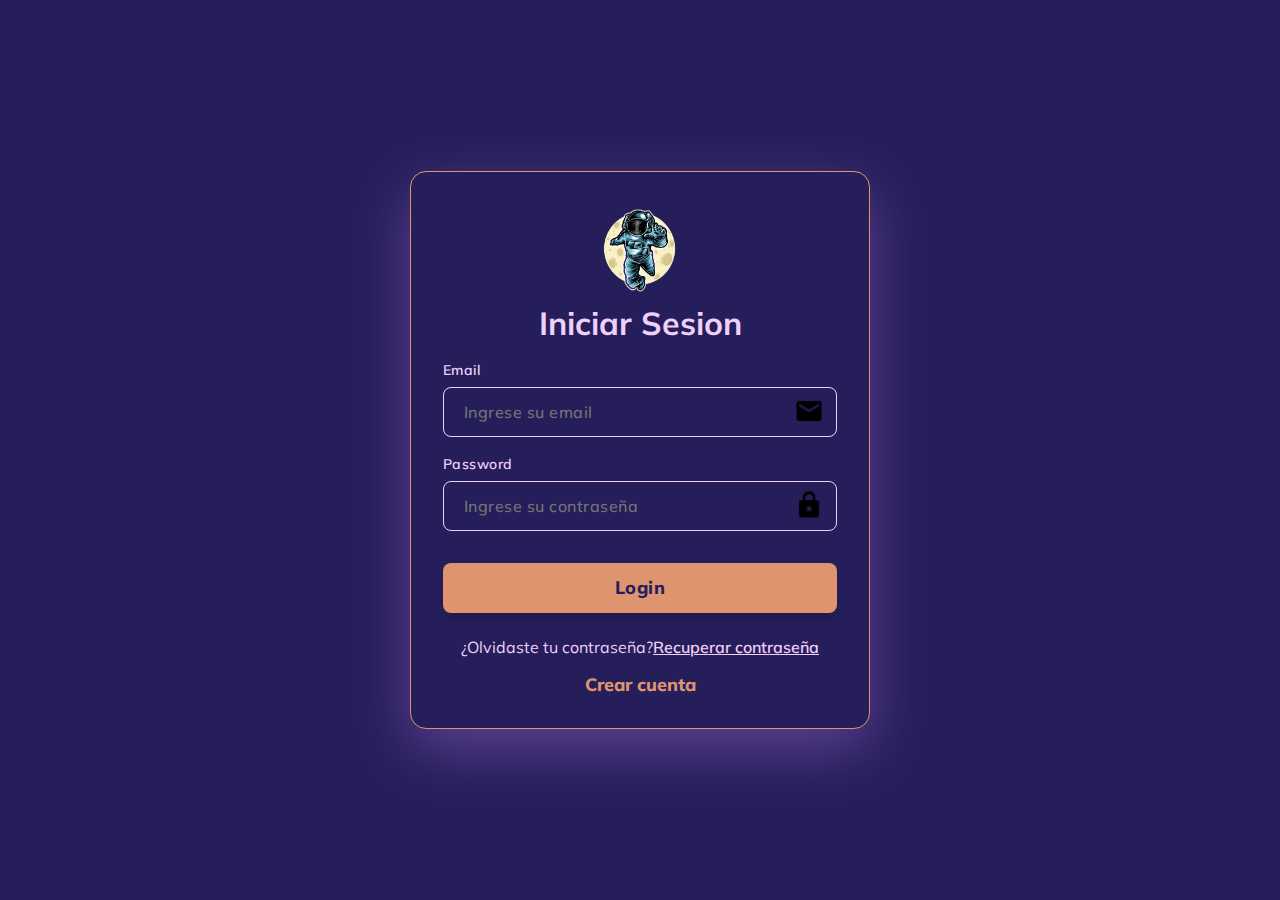
<file: index.html>
<!DOCTYPE html>
<html lang="es">
<head>
    <meta charset="UTF-8">
    <meta name="viewport" content="width=device-width, initial-scale=1.0">
    <title>Document</title>
    <link rel="stylesheet" href="css/style_login.css">

</head>
<body>
    <div class="background"></div>
    <div class="centering">
        <form action=""class="my_form">
            <div class="login_welcome">
                <img src="./multimedia/imagenes/astronauta.png" width="90px" alt="login">
                <h1>Iniciar Sesion</h1>
            </div>
            <div class="text_field">
                <label for="email">Email</label>
                <input type="email" id="email" aria-label="Email" placeholder="Ingrese su email" required>
                <img src="./multimedia/imagenes/email.png" width="20px" alt="Email Icon" title="Email Icon">
            </div>
            <div class="text_field">
                <label for="">Password</label>
                <input type="password" id="password" aria-label="Password" placeholder="Ingrese su contraseña" required>
                <img src="./multimedia/imagenes/password.png" width="20px" alt="Password Icon" title="Password Icon">
            </div>
            <input type="submit" class="my_form_button" value="Login">
            <div class="my_form_actions">
                <div class="my_form_row">
                    <span>¿Olvidaste tu contraseña?</span>
                    <a href="#" title="Recuperar contraseña">Recuperar contraseña</a>
                </div>
                <div class="my_form_signup">
                    <a href="#" title="Crear cuenta">Crear cuenta</a>
                </div>
            </div>
        </form>
    </div>
</body>
</html>
</file>
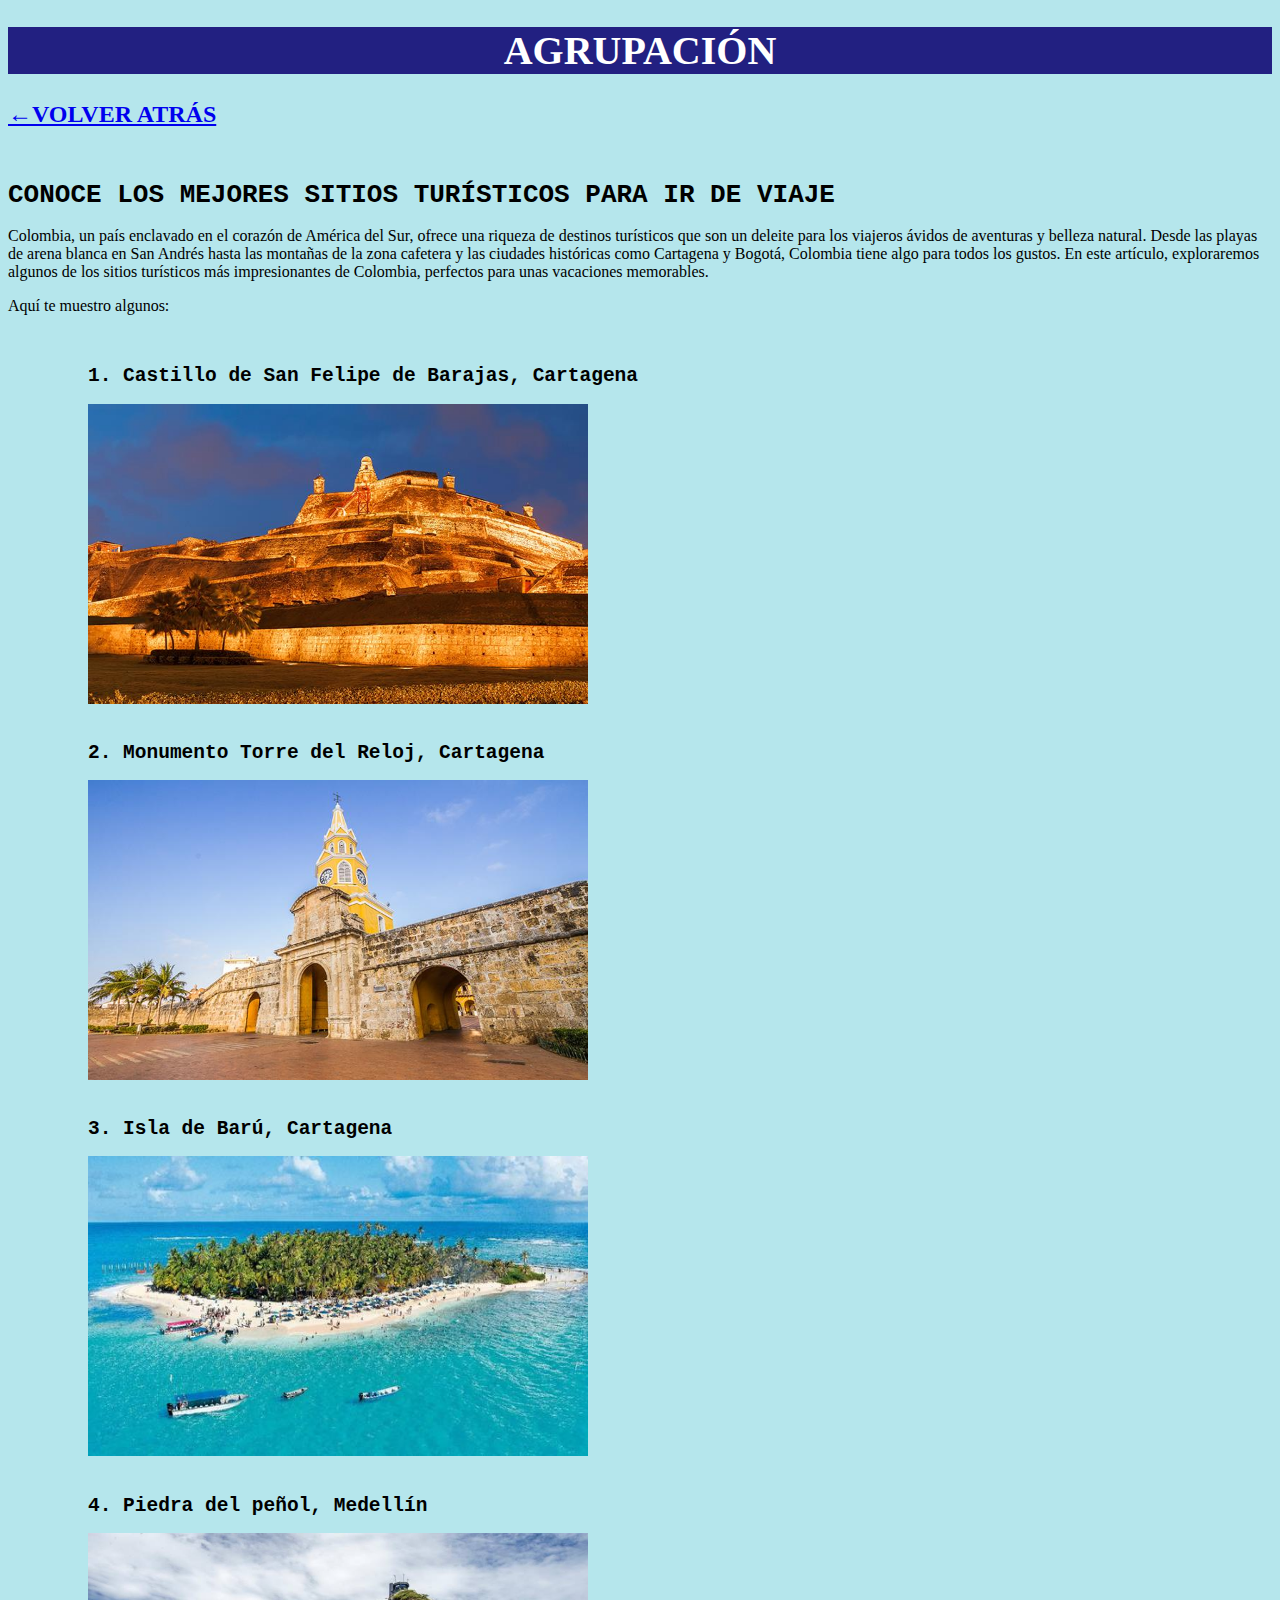
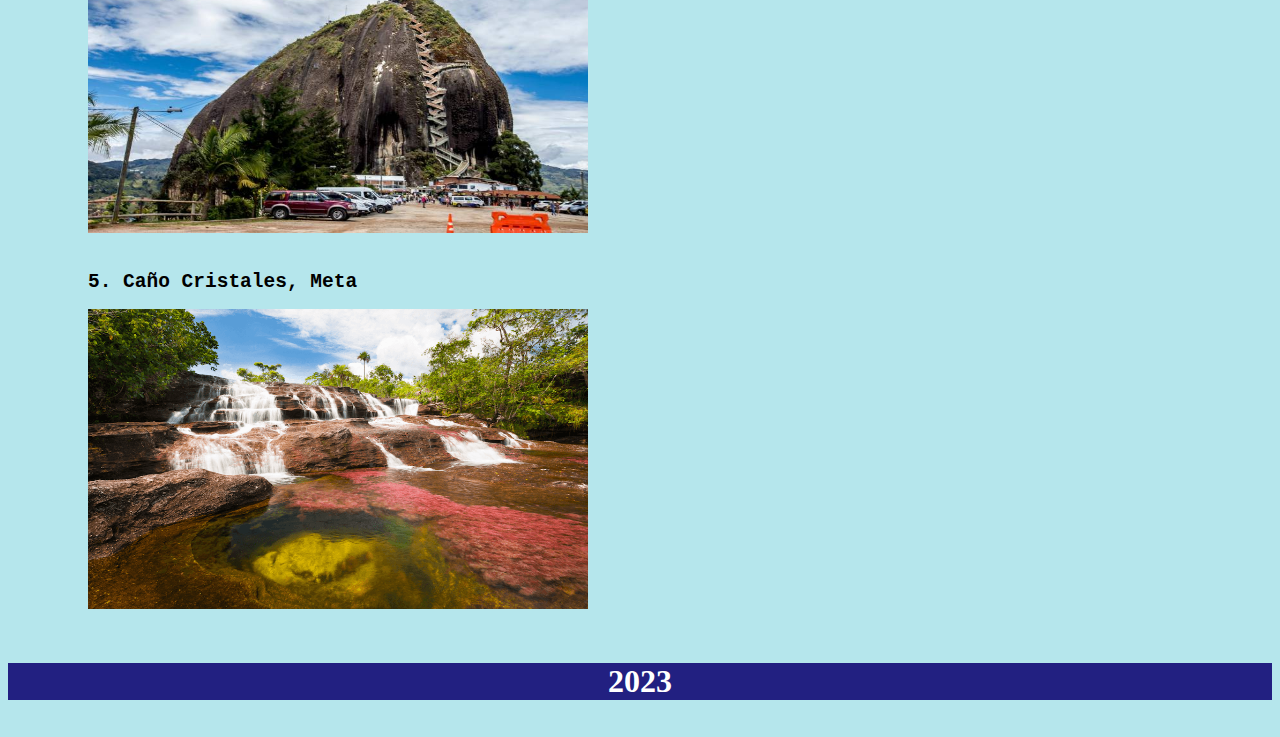
<file: html/agrupacion.html>
<!DOCTYPE html>
<html lang="es">
<head>
    <meta charset="UTF-8">
    <meta name="viewport" content="width=device-width, initial-scale=1.0">
    <title>Agrupación</title>
</head>
<body  style="background-color: rgba(180, 230, 236, 0.979);">
    <header>
        <div style="background-color: rgb(34, 32, 129);">
        <h1 style="color: rgb(255, 255, 255);width: 100%;font-size: 250%;text-align: center;">AGRUPACIÓN</h1> 
        </div>
    </header>
    <a href="../index.html"><h2>←VOLVER ATRÁS</h2></a>
    <div>
            <p>
               <pre> <strong><h1>CONOCE LOS MEJORES SITIOS TURÍSTICOS PARA IR DE VIAJE</h1></strong></pre>
            </p>
            <p>Colombia, un país enclavado en el corazón de América del Sur, ofrece una riqueza de destinos turísticos que son un deleite para los viajeros ávidos de aventuras y belleza natural. Desde las playas de arena blanca en San Andrés hasta las montañas de la zona cafetera y las ciudades históricas como Cartagena y Bogotá, Colombia tiene algo para todos los gustos. En este artículo, exploraremos algunos de los sitios turísticos más impresionantes de Colombia, perfectos para unas vacaciones memorables.</p>
            <P>Aquí te muestro algunos:</P>
            <br>
        <ul>
        <ol><b><pre><h2>1. Castillo de San Felipe de Barajas, Cartagena</h2></pre></b>
            <img src="../multimedia/imagenes/Castillo de San Felipe de Barajas.jpeg" alt="Castillo de San Felipe de Barajas,Cartagena" width="500" height="300">
            <br><br>
        </ol>
        <ol><b><pre><h2>2. Monumento Torre del Reloj, Cartagena</h2></pre> </b>
            <img src="../multimedia/imagenes/Torre del reloj.jpg" alt="Torre del Reloj, Cartagena" width="500" height="300">
            <br><br>
        </ol>
        <ol><b><pre><h2>3. Isla de Barú, Cartagena</h2></pre></b>
            <img src="../multimedia/imagenes/Isla de Barú.jpg" alt="Isla de Barú, Cartagena"width="500" height="300">
            <br> <br>
        </ol>
        <ol><b><pre><h2>4. Piedra del peñol, Medellín</h2></pre></b>
            <img src="../multimedia/imagenes/Piedra del peñol.jpg" alt="Piedra del peñol, Medellín"width="500" height="300">
            <br><br>
        </ol>
        <ol><b><pre><h2>5. Caño Cristales, Meta</h2></pre></b>
            <img src="../multimedia/imagenes/Caño Cristales.webp" alt="Caño Cristales, Meta"width="500" height="300">
            <br><br>
        </ol>
    </ul>
    </div>
    <footer>
        <div style="background-color: rgb(34, 32, 129);">
        <h3 style="color: rgb(255, 255, 255);width: 100%;font-size: 200%;text-align: center;">2023</h3> 
        </div>
    </footer>
</body>
</html>
</file>
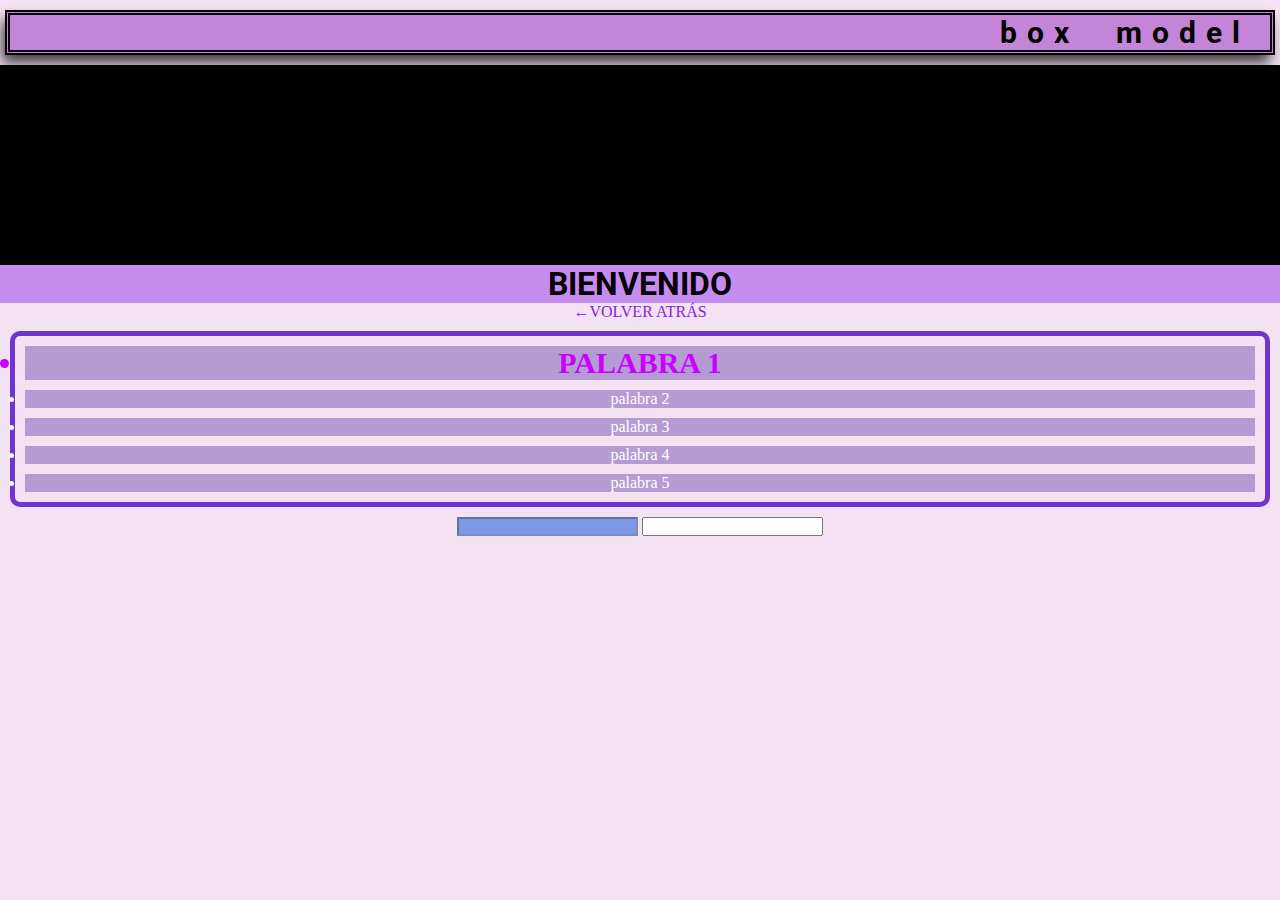
<file: html/estilos.html>
<!DOCTYPE html>
<html lang="en">
<head>
    <meta charset="UTF-8">
    <meta http-equiv="X-UA-Compatible" content="IE=edge">
    <meta name="viewport" content="width=h1, initial-scale=1.0">
    <title>Document</title>
    <link rel="preconnect" href="https://fonts.googleapis.com">
<link rel="preconnect" href="https://fonts.gstatic.com" crossorigin>
<link href="https://fonts.googleapis.com/css2?family=Roboto:wght@400;500&display=swap" rel="stylesheet">

    <link rel="stylesheet" href="../css/style.css">
    <style>
        body{
            background-color: rgba(199, 130, 199, 0.233);
            text-align: center;
        }
        a{
            text-decoration: none;
            color: rgb(134, 31, 230);
        }
    </style>

</head>
<body>
    <h2 id="title_box">BOX MODEL</h2>
    <div id="box_father">
        <div id="box_model"></div>
    </div>
    <h1 style="color:rgb(6, 0, 7); background-color: rgba(138, 31, 238, 0.432);">BIENVENIDO</h1>
    <a href="../index.html">←VOLVER ATRÁS</a>
    <!-- ul>li#word{palabra}*5 -->
    <ul id="list_options">
        <li id="word_one"class ="word_group">palabra 1</li>
        <li id="word_two"class ="word_group">palabra 2</li>
        <li id="word_three"class ="word_group">palabra 3</li>
        <li id="word_four"class ="word_group">palabra 4</li>
        <li id="word_five"class ="word_group">palabra 5</li>
    </ul>
    <input type="text" disabled>
    <input type="text" >

    
</body>
</html>
</file>
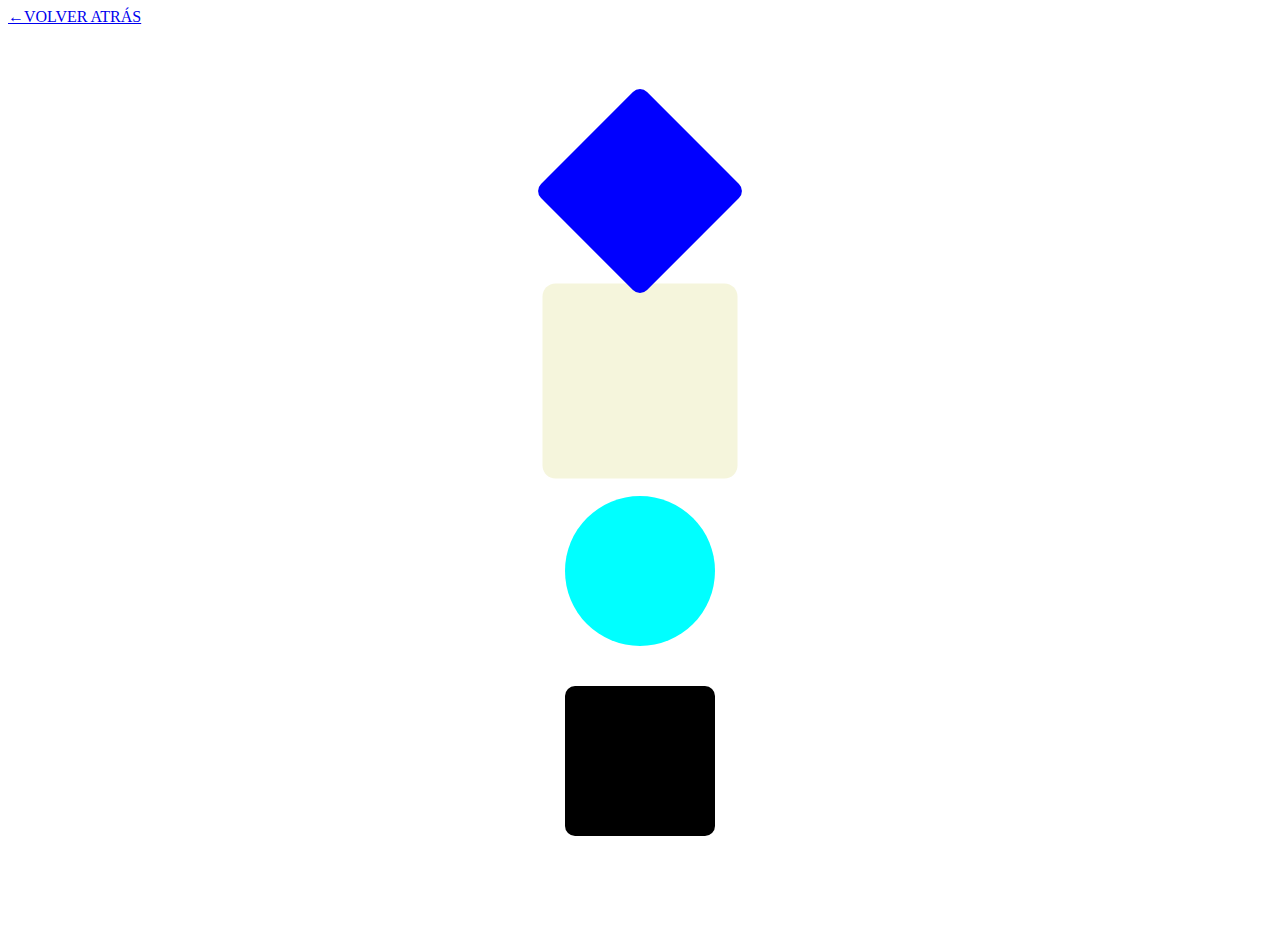
<file: html/flexbox.html>
<!DOCTYPE html>
<html lang="en">
<head>
    <meta charset="UTF-8">
    <meta http-equiv="X-UA-Compatible" content="IE=edge">
    <meta name="viewport" content="width=device-width, initial-scale=1.0">
    <title>Flexbox</title>
    <style>
        div#father{
            height: 100vh;
            /* display: grid;
            place-items: center; */
            display:flex;
            justify-content: center;
            align-items: center;
            gap: 40px;
            flex-wrap: nowrap;
            flex-direction: column-reverse;
        }
        div#son, #son_one, #son_two, #son_three{
            height: 150px;
            width: 150px;
            background-color: #000;
            border-radius: 10px;
        }
        #son_one{
            background-color: aqua;
            border-radius: 50%;
            transform: translate(-5px,-10dpx);
        }
        #son_two{
            background-color: beige;
            transform: scale(1.3);
        }
        #son_three{
            background-color: blue;
            transform: rotate(45deg);
        }
    </style>
</head>
<body>
    <a href="../index.html">←VOLVER ATRÁS</a>
    <!-- #father>#son -->
    <div id ="father">
        <div id= "son"></div>
        <div id= "son_one"></div>
        <div id= "son_two"></div>
        <div id= "son_three"></div>
    </div>
</body>
</html>
</file>
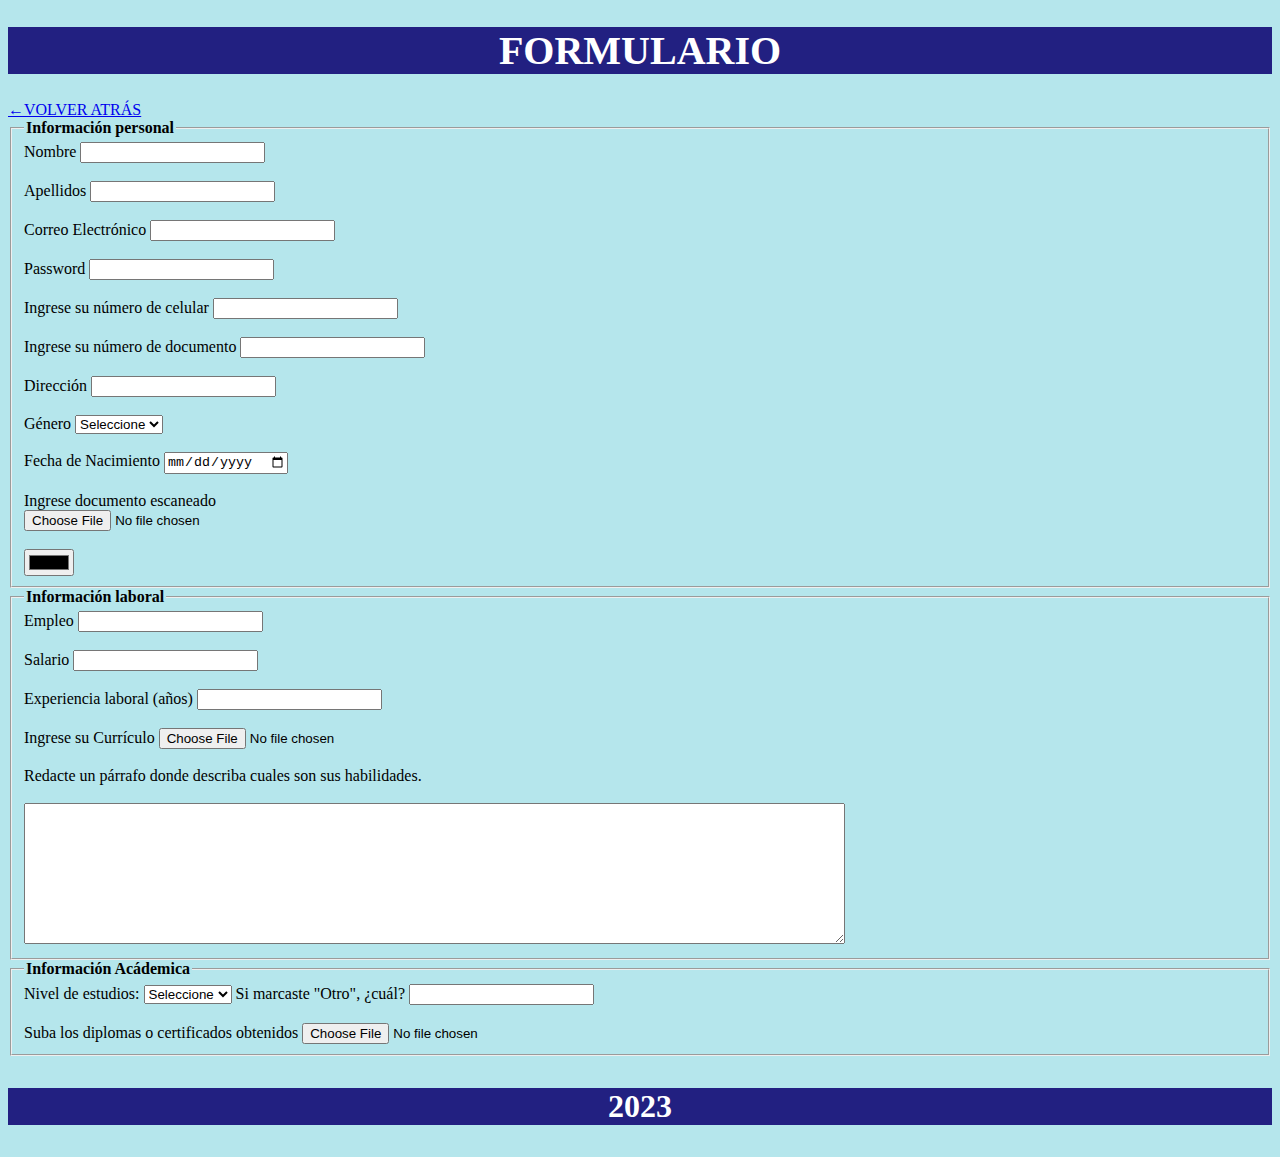
<file: html/formulario.html>
<!DOCTYPE html>
<html lang="es">
<head>
    <meta charset="UTF-8">
    <meta name="viewport" content="width=device-width, initial-scale=1.0">
    <title>Formulario</title>
</head>
<body style="background-color: rgba(180, 230, 236, 0.979);">
    <header>
        <div style="background-color: rgb(34, 32, 129);">
        <h1 style="color: rgb(255, 255, 255);width: 100%;font-size: 250%;text-align: center;">FORMULARIO</h1> 
        </div>
    </header>
    <a href="../index.html">←VOLVER ATRÁS</a>
    <!-- Primer formulario -->
    <form action="">
        <fieldset>
            <legend><strong>Información personal</strong></legend>
            <label for="">Nombre</label>
            <input type="text">
            <br> <br>
            <label for="">Apellidos</label>
            <input type="text">
            <br><br>
            <label for="">Correo Electrónico</label>
            <input type="text" name="" id="">
            <br><br>
            <label for="">Password</label>
            <input type="password">
            <br><br>
            <label for="">Ingrese su número de celular</label>
            <input type="number" name="" id="">
            <br><br>
            <label for="">Ingrese su número de documento</label>
            <input type="number" name="" id="">
            <br><br>
            <label for="">Dirección</label>
            <input type="text" name="" id="">
            <br><br>
            <label for="">Género</label>
                <select name="" id="">
                    <option value="">Seleccione</option>
                    <option value="">Femenino</option>
                    <option value="">Masculino</option>
                </select>
            <br><br>
            <label for="">Fecha de Nacimiento</label>
            <input type="date" name="" id="">
            <br><br>
            <label for="">Ingrese documento escaneado</label>
            <br><input type="file">
            <br><br>
            
            <input type="color" name="" id="">
           
        </fieldset>
    </form>
    <form>
        <fieldset>
            <legend><strong>Información laboral</strong></legend>
            <label for="">Empleo</label>
            <input type="text" name="" id="">
            <br><br>
            <label for="">Salario</label>
            <input type="number" name="" id=""> 
            <br><br>
            <label for="">Experiencia laboral (años)</label>
            <input type="number" name="" id="">
            <br><br>
            <label for="">Ingrese su Currículo</label>
            <input type="file" name="" id="">
            <br><br>
            <label for="">Redacte un párrafo donde describa cuales son sus habilidades.</label> 
            <br><br>
            <textarea name="" id="" cols="100" rows="9"></textarea>
            

        </fieldset>
    </form>
    <form action="">
        <fieldset>
            <legend><strong>Información Acádemica</strong></legend>
            <label for="text">Nivel de estudios: </label>
                <select name="" id="">
                    <option value="">Seleccione</option>
                    <option value="">Bachiller</option>
                    <option value="">Pregrado</option>
                    <option value="">Posgrado</option>
                    <option value="">Técnico</option>
                    <option value="">Otro</option>
                </select>
                
            <label for="text">Si marcaste "Otro", ¿cuál?</label>
            <input type="text" name="" id="">
            <br><br>
            <label for="">Suba los diplomas o certificados obtenidos</label>
            <input type="file" name="" id="">
        </fieldset>
    </form>
    <footer>
        <div style="background-color: rgb(34, 32, 129);">
        <h3 style="color: rgb(255, 255, 255);width: 100%;font-size: 200%;text-align: center;">2023</h3> 
        </div>
    </footer>
</body>
</html>
</file>
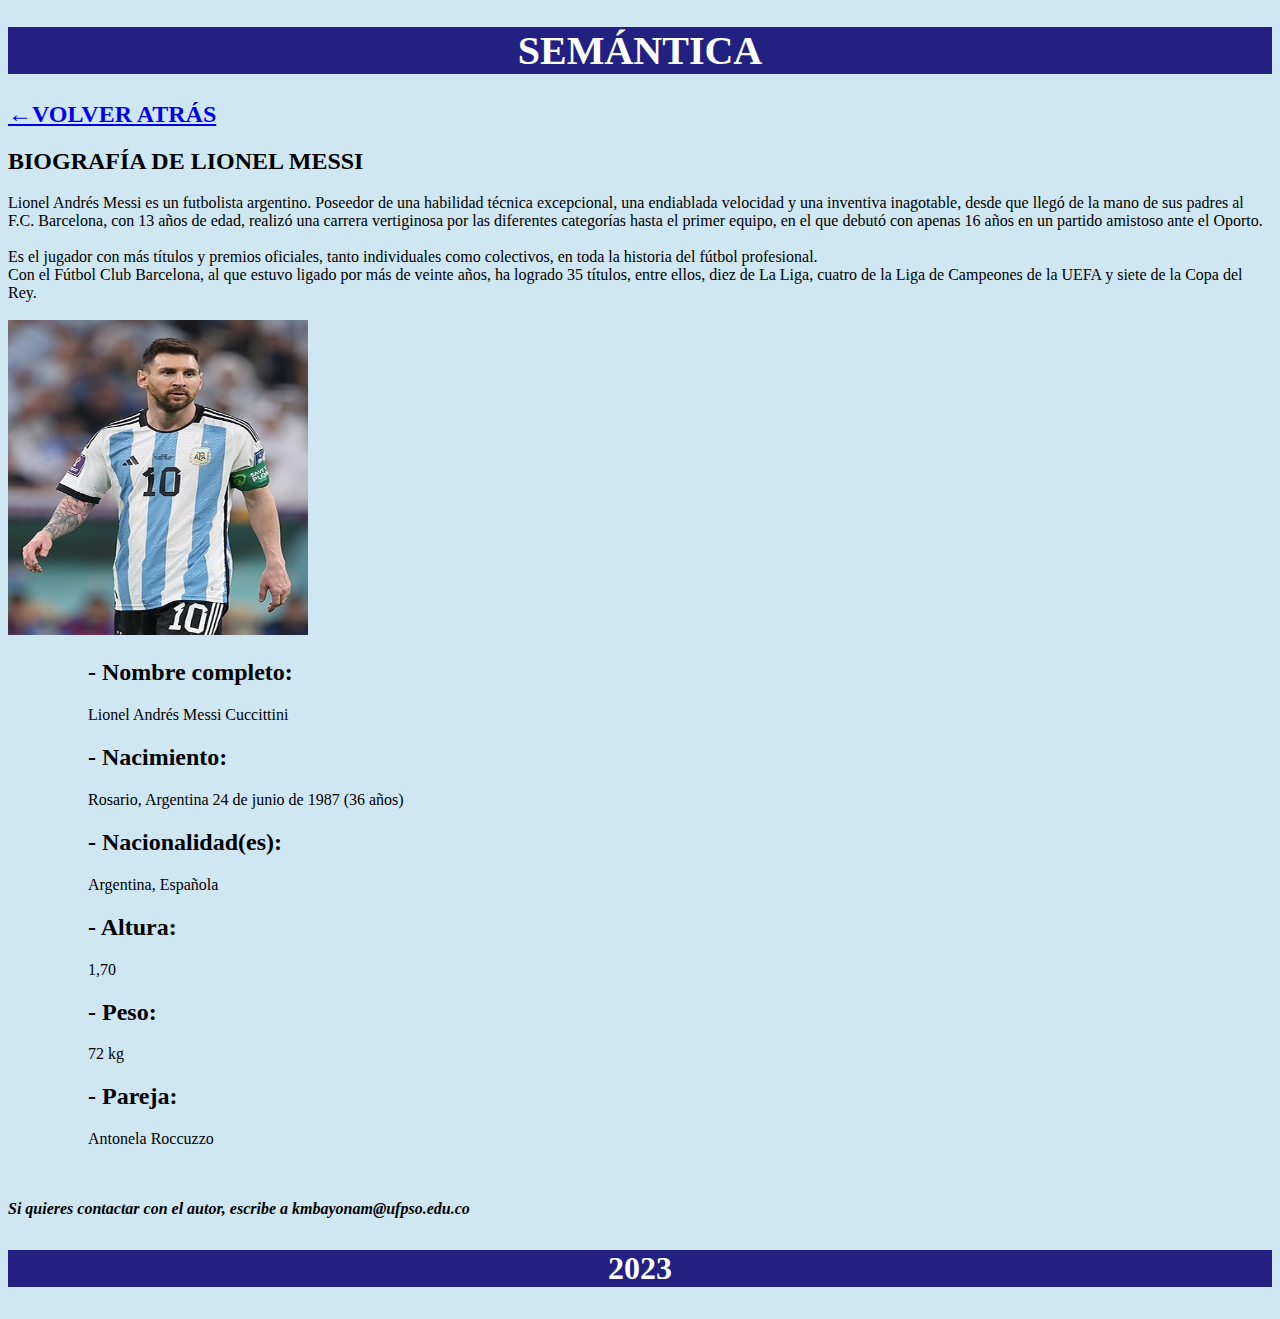
<file: html/semantica.html>
<!DOCTYPE html>
<html lang="es">
<head>
    <meta charset="UTF-8">
    <meta name="viewport" content="width=device-width, initial-scale=1.0">
    <title>Semántica</title>
</head>
<body style="background-color: rgb(206, 231, 243);">
    <header>
        <div style="background-color: rgb(34, 32, 129);">
        <h1 style="color: rgb(255, 255, 255);width: 100%;font-size: 250%;text-align: center;">SEMÁNTICA</h1> 
        </div>
    </header>
    <a href="../index.html"><h2>←VOLVER ATRÁS</h2></a>
    <section>
        <strong><h2>BIOGRAFÍA DE LIONEL MESSI</h2></strong>
            <p>
                Lionel Andrés Messi es un futbolista argentino. Poseedor de una habilidad técnica excepcional, una endiablada velocidad y una inventiva inagotable, desde que llegó de la mano de sus padres al F.C. Barcelona, con 13 años de edad, realizó una carrera vertiginosa por las diferentes categorías hasta el primer equipo, en el que debutó con apenas 16 años en un partido amistoso ante el Oporto. <br><br>Es el jugador con más títulos y premios oficiales, tanto individuales como colectivos, en toda la historia del fútbol profesional.<br>​Con el Fútbol Club Barcelona, al que estuvo ligado por más de veinte años, ha logrado 35 títulos, entre ellos, diez de La Liga, cuatro de la Liga de Campeones de la UEFA y siete de la Copa del Rey.
                <br><br>
                <img src="../multimedia/imagenes/Lionel Messi.jpg" alt="Messi" width="300" height="315">
            </p>
        </section>
        <ul>
            <ol><strong><h2>- Nombre completo:</h2></strong>Lionel Andrés Messi Cuccittini</ol>  
            <ol><strong><h2>- Nacimiento:</h2></strong>	Rosario, Argentina
                24 de junio de 1987 (36 años)</ol>  
            <ol><strong><h2>- Nacionalidad(es):</h2></strong>Argentina, Española</ol>  
            <ol><strong><h2>- Altura:</h2></strong>1,70</ol>  
            <ol><strong><h2>- Peso:</h2></strong>72 kg</ol>  
            <ol><strong><h2>- Pareja:</h2></strong>Antonela Roccuzzo</ol>  
            <br><br>
        </ul>
    <footer>
        <address>
            <strong>Si quieres contactar con el autor, escribe a <span>kmbayonam@ufpso.edu.co</span></strong>
        </address>
    </footer>
    <footer>
        <div style="background-color: rgb(34, 32, 129);">
        <h3 style="color: rgb(255, 255, 255);width: 100%;font-size: 200%;text-align: center;">2023</h3> 
        </div>
    </footer>
</body>
</html>
</file>
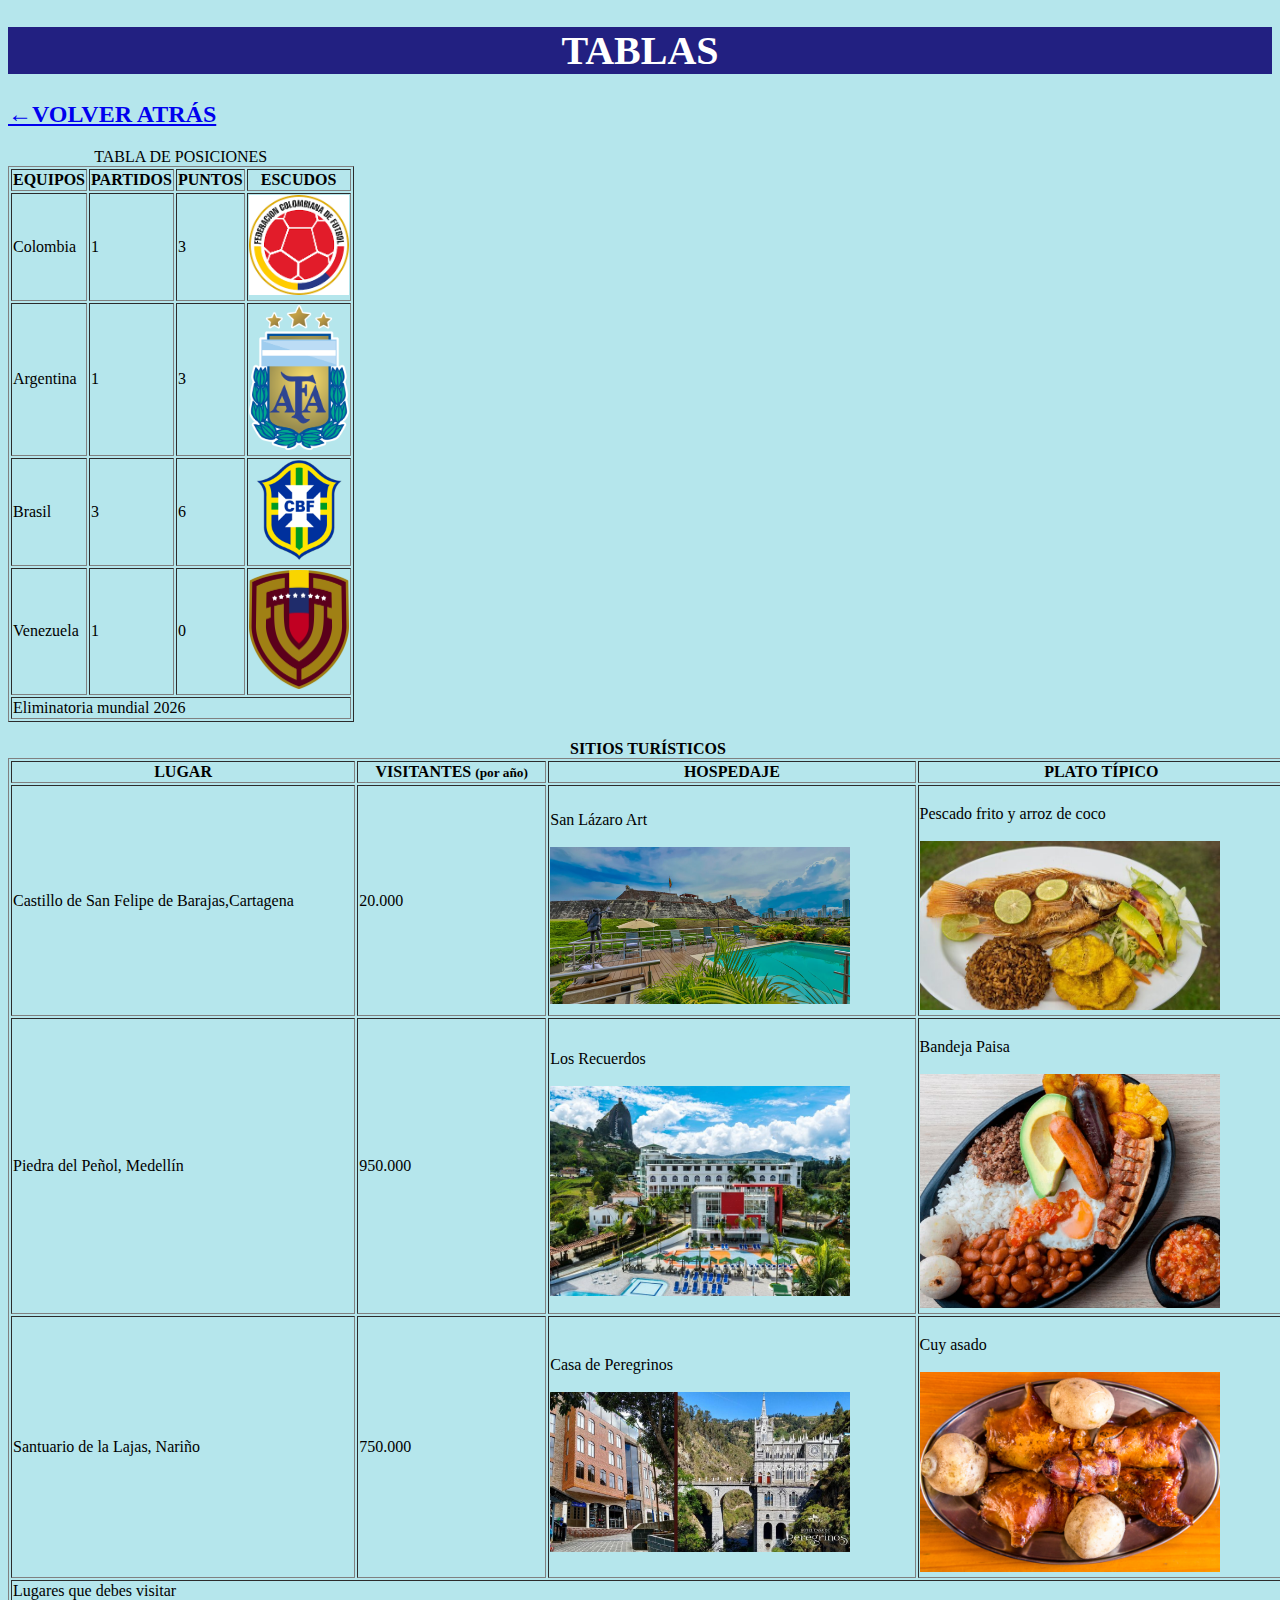
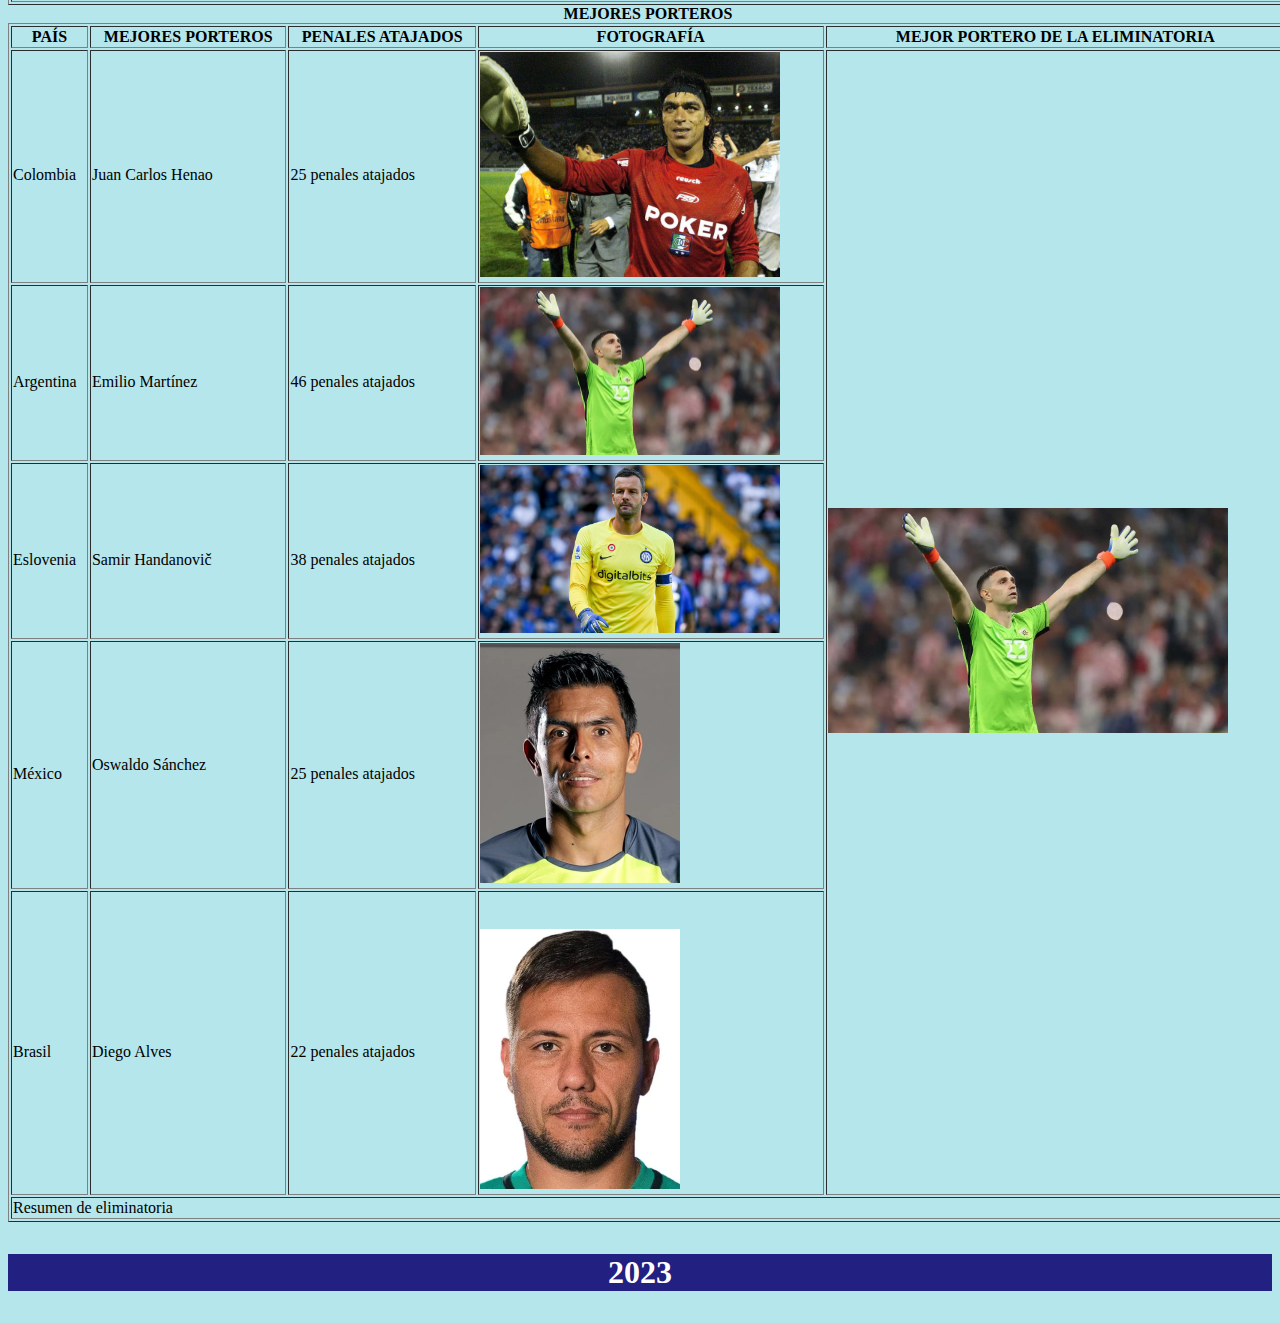
<file: html/tablas.html>
<!DOCTYPE html>
<html lang="es">
<head>
    <meta charset="UTF-8">
    <meta http-equiv="X-UA-Compatible" content="IE=edge">
    <meta name="viewport" content="width=device-width, initial-scale=1.0">
    <title>Tablas</title>
</head>
<body style="background-color: rgba(180, 230, 236, 0.979);">
    <header>
        <div style="background-color: rgb(34, 32, 129);">
        <h1 style="color: rgb(255, 255, 255);width: 100%;font-size: 250%;text-align: center;">TABLAS</h1> 
        </div>
    </header>
    <a href="../index.html"><h2>←VOLVER ATRÁS</h2></a>

    <table border="1">
        <caption>TABLA DE POSICIONES</caption>
        <thead>
            <tr>
                <th>EQUIPOS</th>
                <th>PARTIDOS</th>
                <th>PUNTOS</th>
                <th>ESCUDOS</th>
            </tr>
        </thead>
        <tbody><tr>
            <td>Colombia</td>
            <td>1</td>
            <td>3</td>
            <td>
  
                <img src="../multimedia/imagenes/Escudo_Colombia.png" alt="Escudo de Colombia"  width="100px" heigth="100px">
            </td>
        </tr>
        <tr>
            <td>Argentina</td>
            <td>1</td>
            <td>3</td>
            <td>
                <img src="../multimedia/imagenes/escudo de Argentina.png" alt="Escudo de Argentina"alt="escudo de venezuela" width="100px" heigth="100px">
            </td>
        </tr>
        <tr>
            <td>Brasil</td>
            <td>3</td>
            <td>6</td>
            <td>
                <img src="../multimedia/imagenes/Escudo_Brasil.png" alt="Escudo de Brasil"  width="100px" heigth="100px">
            </td>
        </tr>
        <tr>
            <td>Venezuela</td>
            <td>1</td>
            <td>0</td>
            <td>
                <img src="../multimedia/imagenes/Escudo_Venezuela.png" alt="escudo de venezuela" width="100px" heigth="100px">
            </td>
        </tr></tbody>
        <tfoot>
            <tr>
                <td colspan="4">Eliminatoria mundial 2026</td>
            </tr>
        </tfoot>
    </table>
    <br>
    <table border="1" width="1280px">
        <caption><strong>SITIOS TURÍSTICOS</strong></caption>
        <thead>
            <tr>
                <th>LUGAR</th>
                <th>VISITANTES <small>(por año)</small></th>
                <th>HOSPEDAJE</th>
                <th>PLATO TÍPICO</th>
            </tr>
        </thead>
        <tbody>
            <tr>
                <td>Castillo de San Felipe de Barajas,Cartagena</td>
                <td>20.000</td>
                <td><br>San Lázaro Art<br><br><img src="../multimedia/imagenes/Hotel San Lázaro Art.webp" alt="Hotel San Lazaro Art,Cartagena" width="300px" heigth="200px"></td>
                <td><br>Pescado frito y arroz de coco <br><br><img src="../multimedia/imagenes/Plato tipico Cartagena (Pescado frito).jpg" alt="Pescado Frito y arroz de coco"width="300px" heigth="200px"></td>
            </tr>
            <tr>
                <td>Piedra del Peñol, Medellín</td>
                <td>950.000</td>
                <td><br>Los Recuerdos<br><br><img src="../multimedia/imagenes/Hotel Los Recuerdos, Medellín.jpg" alt="Hotel Los Recuerdos, Medellín" width="300px" heigth="200px"></td>
                <td><br>Bandeja Paisa<br><br><img src="../multimedia/imagenes/Plato típico Medellín (Bandeja Paisa).jpg" alt="Bandeja Paisa" width="300px" heigth="200px"></td>
            </tr>
            <tr>
                <td>Santuario de la Lajas, Nariño</td>
                <td>750.000</td>
                <td><br>Casa de Peregrinos<br><br><img src="../multimedia/imagenes/Hotel Casa del Peregrino, Nariño.jpg" alt="Hotel Casa del Peregrino" width="300px" heigth="200px"></td>
                <td><br>Cuy asado<br><br><img src="../multimedia/imagenes/Plato típico Nariño (Cuy asado).jpg" alt="Cuy asado" width="300px" heigth="200px"></td>
            </tr>
      </tbody>
        <tfoot>
            <tr>
                <td colspan="4">Lugares que debes visitar</td>
            </tr>
        </tfoot>
    </table>  
    <table border="1" width="1280px">
        <caption><strong>MEJORES PORTEROS</strong></caption>
        <thead>
            <tr>
                <th>PAÍS</th>
                <th>MEJORES PORTEROS</th>
                <th>PENALES ATAJADOS</th>
                <th>FOTOGRAFÍA</th>
                <th>MEJOR PORTERO DE LA ELIMINATORIA</th>
            </tr>
        </thead>
        <tbody>
            <tr>
                <td><br>Colombia</td>
                <td><br>Juan Carlos Henao</td>
                <td><br>25 penales atajados</td>
                <td><img src="../multimedia/imagenes/Portero Colombia (Juan Carlos Henao).jpg" alt="Mejor portero de Colombia" width="300px" heigth="200px"></td>
                <td rowspan="5"><img src="../multimedia/imagenes/Portero Argentina (Emilio Martínez).jpg" alt="Mejor portero de Argentina" width="400px" heigth="500px"></td>
            </tr>
            <tr>
                <td><br>Argentina</td>
                <td><br>Emilio Martínez</td>
                <td><br>46 penales atajados</td>
                <td><img src="../multimedia/imagenes/Portero Argentina (Emilio Martínez).jpg" alt="Mejor portero de Argentina" width="300px" heigth="200px"></td>
            </tr>
            <tr>
                <td><br>Eslovenia</td>
                <td><br>Samir Handanovič</td>
                <td><br>38 penales atajados</td>
                <td><img src="../multimedia/imagenes/Portero Eslovenia (Samir Handanovič).jpg" alt="Mejor portero de Eslovenia" width="300px" heigth="200px"></td>
            </tr>
            <tr>
                <td><br>México</td>
                <td>Oswaldo Sánchez</td>
                <td><br>25 penales atajados</td>
                <td><img src="../multimedia/imagenes/Portero México (Oswaldo Sánchez).webp" alt="Mejor portero de México" width="200px" heigth="100px"></td>
            </tr>
            <tr>
                <td><br>Brasil</td>
                <td><br>Diego Alves</td>
                <td><br>22 penales atajados</td>
                <td><br><br><img src="../multimedia/imagenes/Portero Brasil (Diego Alves).webp" alt="Mejor portero de Brasil" width="200px" heigth="100px"></td>
            </tr>
        </tbody> 
      <tfoot>
            <tr>
                <td colspan="5">Resumen de eliminatoria</td>
            </tr>
        </tfoot>
    </table>  
    <footer>
        <div style="background-color: rgb(34, 32, 129);">
        <h3 style="color: rgb(255, 255, 255);width: 100%;font-size: 200%;text-align: center;">2023</h3> 
        </div>
    </footer>
</body>
</html>
</file>
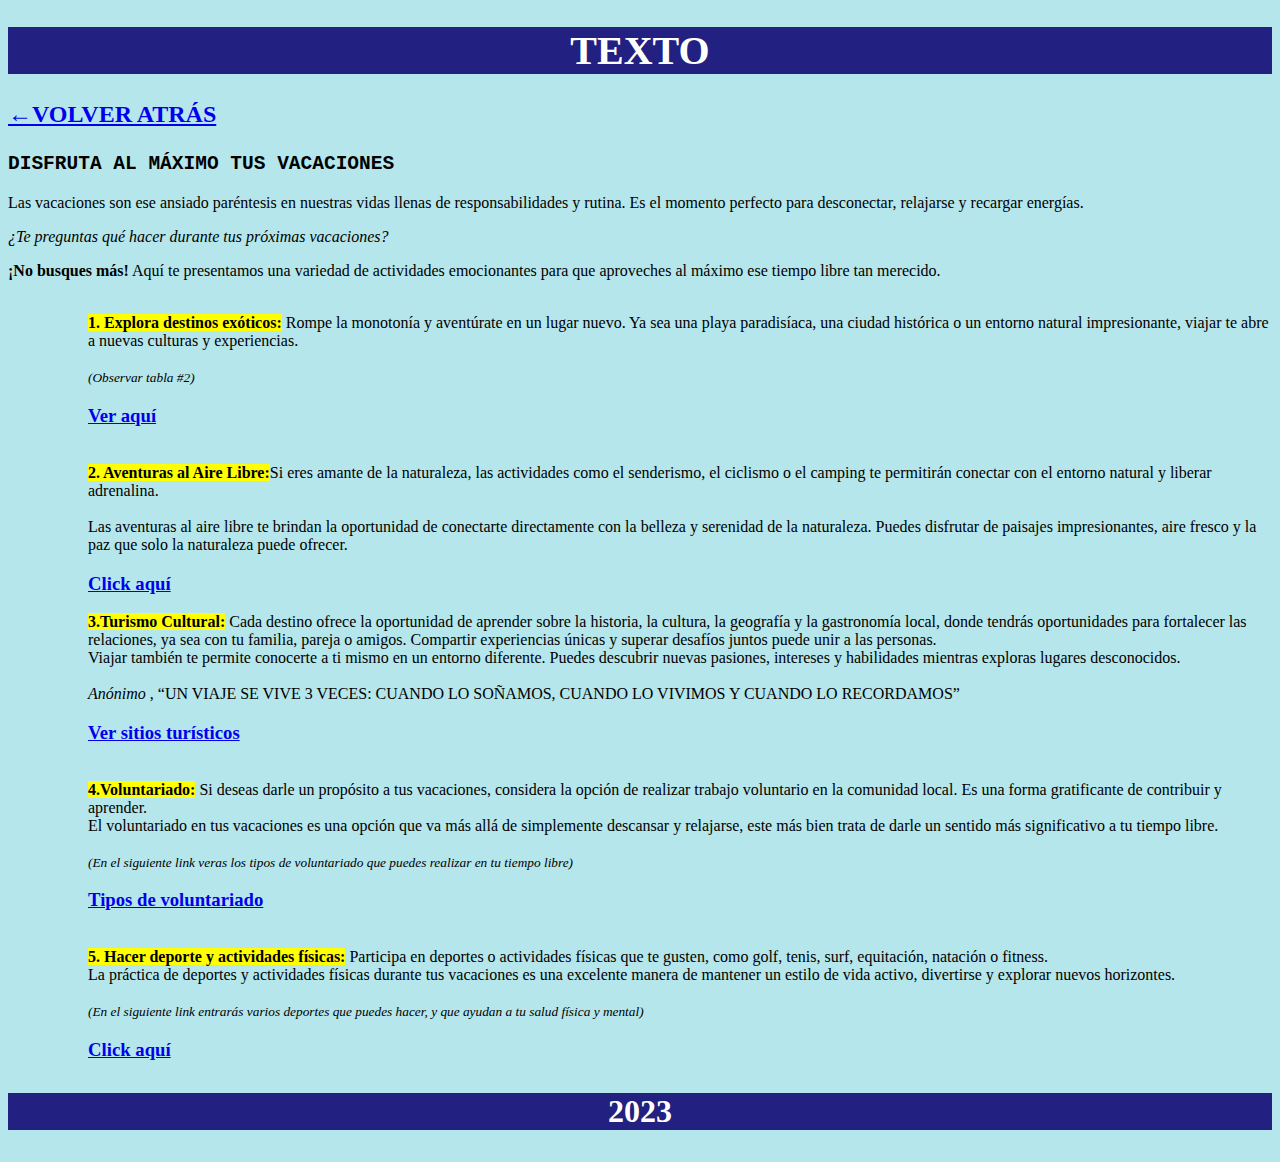
<file: html/texto.html>
<!DOCTYPE html>
<html lang="es">
<head>
    <meta charset="UTF-8">
    <meta name="viewport" content="width=device-width, initial-scale=1.0">
    <title>Texto</title>
</head>
<body style="background-color: rgba(180, 230, 236, 0.979);">
    <header>
        <div style="background-color: rgb(34, 32, 129);">
        <h1 style="color: rgb(255, 255, 255);width: 100%;font-size: 250%;text-align: center;">TEXTO</h1> 
        </div>
    </header>
    <a href="../index.html"><h2>←VOLVER ATRÁS</h2></a>
    <div>
             <p>
                <code><strong><h2>DISFRUTA AL MÁXIMO TUS VACACIONES</h2></strong></code>
            </p>
            <P>Las vacaciones son ese ansiado paréntesis en nuestras vidas llenas de responsabilidades y rutina. Es el momento perfecto para desconectar, relajarse y recargar energías.</P>
            <P> <em>¿Te preguntas qué hacer durante tus próximas vacaciones?</em></P>
            <P><strong>¡No busques más!</strong> Aquí te presentamos una variedad de actividades emocionantes para que aproveches al máximo ese tiempo libre tan merecido.</P>
        
        <ul>
            <br>
            <ol><strong> <mark> 1. Explora destinos exóticos:</mark> </strong>Rompe la monotonía y aventúrate en un lugar nuevo. Ya sea una playa paradisíaca, una ciudad histórica o un entorno natural impresionante, viajar te abre a nuevas culturas y experiencias. <br><br><em><small>(Observar tabla #2)</small></em></ol>
            <ol><a href="../html/tablas.html"><H3>Ver aquí</H3></a></ol>
            <br>
            <ol><strong><mark>2. Aventuras al Aire Libre:</mark></strong>Si eres amante de la naturaleza, las actividades como el senderismo, el ciclismo o el camping te permitirán conectar con el entorno natural y liberar adrenalina.</ol>
            <br>
            <ol> Las aventuras al aire libre te brindan la oportunidad de conectarte directamente con la belleza y serenidad de la naturaleza. Puedes disfrutar de paisajes impresionantes, aire fresco y la paz que solo la naturaleza puede ofrecer.</ol>
            <ol><a href="https://www.pietran.com.co/actividades-al-aire-libre/"><h3>Click aquí</h3></a></ol>
            <ol><strong><mark>3.Turismo Cultural:</mark></strong> Cada destino ofrece la oportunidad de aprender sobre la historia, la cultura, la geografía y la gastronomía local, donde tendrás oportunidades para fortalecer las relaciones, ya sea con tu familia, pareja o amigos. Compartir experiencias únicas y superar desafíos juntos puede unir a las personas. <br>Viajar también te permite conocerte a ti mismo en un entorno diferente. Puedes descubrir nuevas pasiones, intereses y habilidades mientras exploras lugares desconocidos.</ol>
            <br>
            <ol><cite>Anónimo </cite>, <q>UN VIAJE SE VIVE 3 VECES: CUANDO LO SOÑAMOS, CUANDO LO VIVIMOS Y CUANDO LO RECORDAMOS</q></ol>
            <ol><a href="../html/agrupacion.html"><h3>Ver sitios turísticos</h3></a></ol>
            <br>
            <ol><strong><mark>4.Voluntariado:</mark> </strong>Si deseas darle un propósito a tus vacaciones, considera la opción de realizar trabajo voluntario en la comunidad local. Es una forma gratificante de contribuir y aprender. <br>El voluntariado en tus vacaciones es una opción que va más allá de simplemente descansar y relajarse, este más bien trata de darle un sentido más significativo a tu tiempo libre. <br><br><em><small>(En el siguiente link veras los tipos de voluntariado que puedes realizar en tu tiempo libre)</small></em> </ol>
            <ol><a href="https://voluntariado.net/tipos-de-voluntariado/"><h3>Tipos de voluntariado</h3></a></ol>
            <br>
            <ol><strong><mark>5. Hacer deporte y actividades físicas:</mark> </strong> Participa en deportes o actividades físicas que te gusten, como golf, tenis, surf, equitación, natación o fitness. <br>La práctica de deportes y actividades físicas durante tus vacaciones es una excelente manera de mantener un estilo de vida activo, divertirse y explorar nuevos horizontes. <br><br><em><small>(En el siguiente link entrarás varios deportes que puedes hacer, y que ayudan a tu salud física y mental)</small></em></ol>
            <ol><a href="https://blog.colegiowilliams.edu.mx/deportes-ideales-adolescentes"><h3>Click aquí</h3></a></ol>
    </div>
    <footer>
        <div style="background-color: rgb(34, 32, 129);">
        <h3 style="color: rgb(255, 255, 255);width: 100%;font-size: 200%;text-align: center;">2023</h3> 
        </div>
    </footer>
</body>
</html>
</file>
<file: css/style_login.css>
@import url('https://fonts.googleapis.com/css2?family=Mulish&display=swap'); /* :wght@200 */
:root{
    --primary:#dd946f;
    --primary-hover:#cd7d7c;
    --secondary:#efd0f8;
    --secondary-hover:#d8a1d9;
    --aura:#9265ca80;
    --background:#261e5a;
}
*{
    margin: 0;
    padding: 0;
    box-sizing: border-box;
    background-color: var(--background);
    font-family:Mulish
}
h1{
    color: var(--secondary);
}
.background{
    content: "";
    position: absolute;
    height: 100vh;
    width: 100vw;
    display: grid;
    place-items: center;
    background-image: url(https://img.freepik.com/free-vector/realistic-galaxy-background_52683-12122.jpg?size=626&ext=jpg);
    background-repeat: no-repeat;
    background-size: cover;
    opacity: 0.5;
}

.centering{
    display: flex;
    justify-content: center;
    align-items: center;
    height: 100vh;
    width: 100vw;
}

.my_form{
    display: flex;
    flex-direction: column;
    position: relative;
    gap: 16px;
    background-color: var(--background);
    border: 1px solid var(--primary);
    border-radius: 16px;
    box-shadow: 0 20px 60px var(--aura);
    min-width: 280px;
    max-width: 460px;
    width: 100%;
    padding: 32px;
}

.login{
    height: 80px;
    width: 80px;
    border-radius: 50%;
    object-fit: cover;
}

.login_welcome{
    display: flex;
    width: 100%;
    justify-content: center;
    align-items: center;
    flex-direction: column;
    gap: 8px;
}

.my_form_button{
    background-color: var(--primary);
    color: var(--background);
    white-space: nowrap;
    border: none;
    display: flex;
    justify-content: center;
    align-items: center;
    margin-top: 16px;
    line-height: 50px;
    outline: none;
    font-size: 18px;
    letter-spacing: .025em;
    text-decoration: none;
    cursor: pointer;
    font-weight: 800;
    min-height: 50px;
    width: 100%;
    border-radius: 8px;
    box-shadow: 0 5px 10px rgba(0,0,0,.15);
    transition: all .3s ease;
}

.text_field input{
    color: var(--secondary);
    font-size: 16px;
    font-weight: 500;
    max-width: 100%;
    width: 100%;
    border: 1px solid var(--secondary);
    height: 50px;
    letter-spacing: .03rem;
    background-color: transparent;
    outline: none;
    transition: .25s;
    border-radius: 8px;
    text-indent: 20px;
    margin-top: 8px;
}

.my_form_button:hover{
    background-color: var(--primary);
}

.text_field{
    position: relative;
}

.text_field img{
    position: absolute;
    right: -2px;
    bottom: -4px;
    width: 30px;
    height: 30px;
    transform: translate(-50%,-50%);
    transform-origin: center;
}

.text_field input:focus{
    border: 1px solid var(--primary);
}

.text_field label{
    color: var(--secondary);
    font-size: 14px;
    font-weight: 600;
    letter-spacing: .03rem;
    z-index: 10;
}

.my_form_actions{
    display: flex;
    flex-direction: column;
    color: var(--secondary);
    gap: 16px;
    margin-top: 8px;
}

.my_form_actions a{
    color: var(--secondary);
    font-weight: 600;
}

.my_form_actions a:hover{
    color: #a7a2cb;
}

.my_form_row{
    display: flex;
    justify-content: center;
}

.my_form_signup{
    display: flex;
    justify-content: center;
}

.my_form_signup a{
    color: var(--primary);
    font-weight: 800;
    text-decoration: none;
    font-size: 18px;
}

.my_form_signup a:hover{
    color: var(--primary-hover);
}
</file>
<file: css/style.css>
/* tipografía */
@import url('https://fonts.googleapis.com/css2?family=Roboto:wght@400;500&display=swap');

/* Selector universal */
*{
    margin:0;
    padding: 0;
}
/* selector de etiqueta */
h1{
    font-family: 'roboto', sans-serif;
}
/* selector por id */
#word_one{
    font-size: 30px;
    color:rgb(204, 0, 255);
    font-weight: 900;
    text-transform: uppercase;
}
#list_options{
    border: 5px solid rgb(112, 53, 207);
    margin:10px;
    border-radius:10px;
}
/* selector por clase */
.word_group{
    background-color: rgb(181, 155, 211);
    color:#fff;
    margin: 10px;
}
/* selector por atributo[] */
[disabled]{
    background-color: rgb(125, 152, 228);
    
}
/* pseudoclase */
.word_group:hover{
    background-color: rgb(134, 224, 220);
    padding: 5px;
}
#title_box{
    color: rgb(0, 0, 0) ;
    font-family: 'Roboto', sans-serif;
    background-color: rgb(196,132,216);;
    /* margin: 10 0 10px 0; */
    margin: 10px 5px;
    text-align: right;
    text-transform : lowercase;
    word-spacing: 20px;
    letter-spacing: 10px;
    /* padding: 20px; */
    padding: 0 20px 0 0 ;
    border: 5px double #000;
    box-shadow : 0px 0px 10px 1px #000ff0;
    -webkit-box-shadow : -4px 9px 14px -1px rgba(0,0,0,0.75);
    -moz-box-shadow: -4px 9px 14px -1px rgba(0,0,0,0.75);
    box-shadow: -4px 9px 14px -1px rgba(0,0,0,0.75);
    font-size: 30px;
    


    
}
#box_father{
    background-color: black;
    width: 100%;
    height: 200px;
    background-image: url(https://estaticos-cdn.sport.es/clip/2d6d9a80-bed6-4479-a9f4-f8b1d49c5c03_alta-libre-aspect-ratio_default_0.jpg);
    background-position:center;
    background-size: cover;
}

/* aplicando media queris al sitio web */
@media (min-width:800px )and (max-width:1200px){
    body{
        background-color: crimson;
    }
    h1{
        text-align: right;
    }
    a{
        color: #fff;
        font-size: 50px;
        padding:20px;
    }
}
@media(max-width:799px){
    body{
        background-image: url(https://estaticos-cdn.sport.es/clip/2d6d9a80-bed6-4479-a9f4-f8b1d49c5c03_alta-libre-aspect-ratio_default_0.jpg);
        background-position:center;
        background-size: cover;
        background-repeat:no-repeat;
    }
}
</file>
